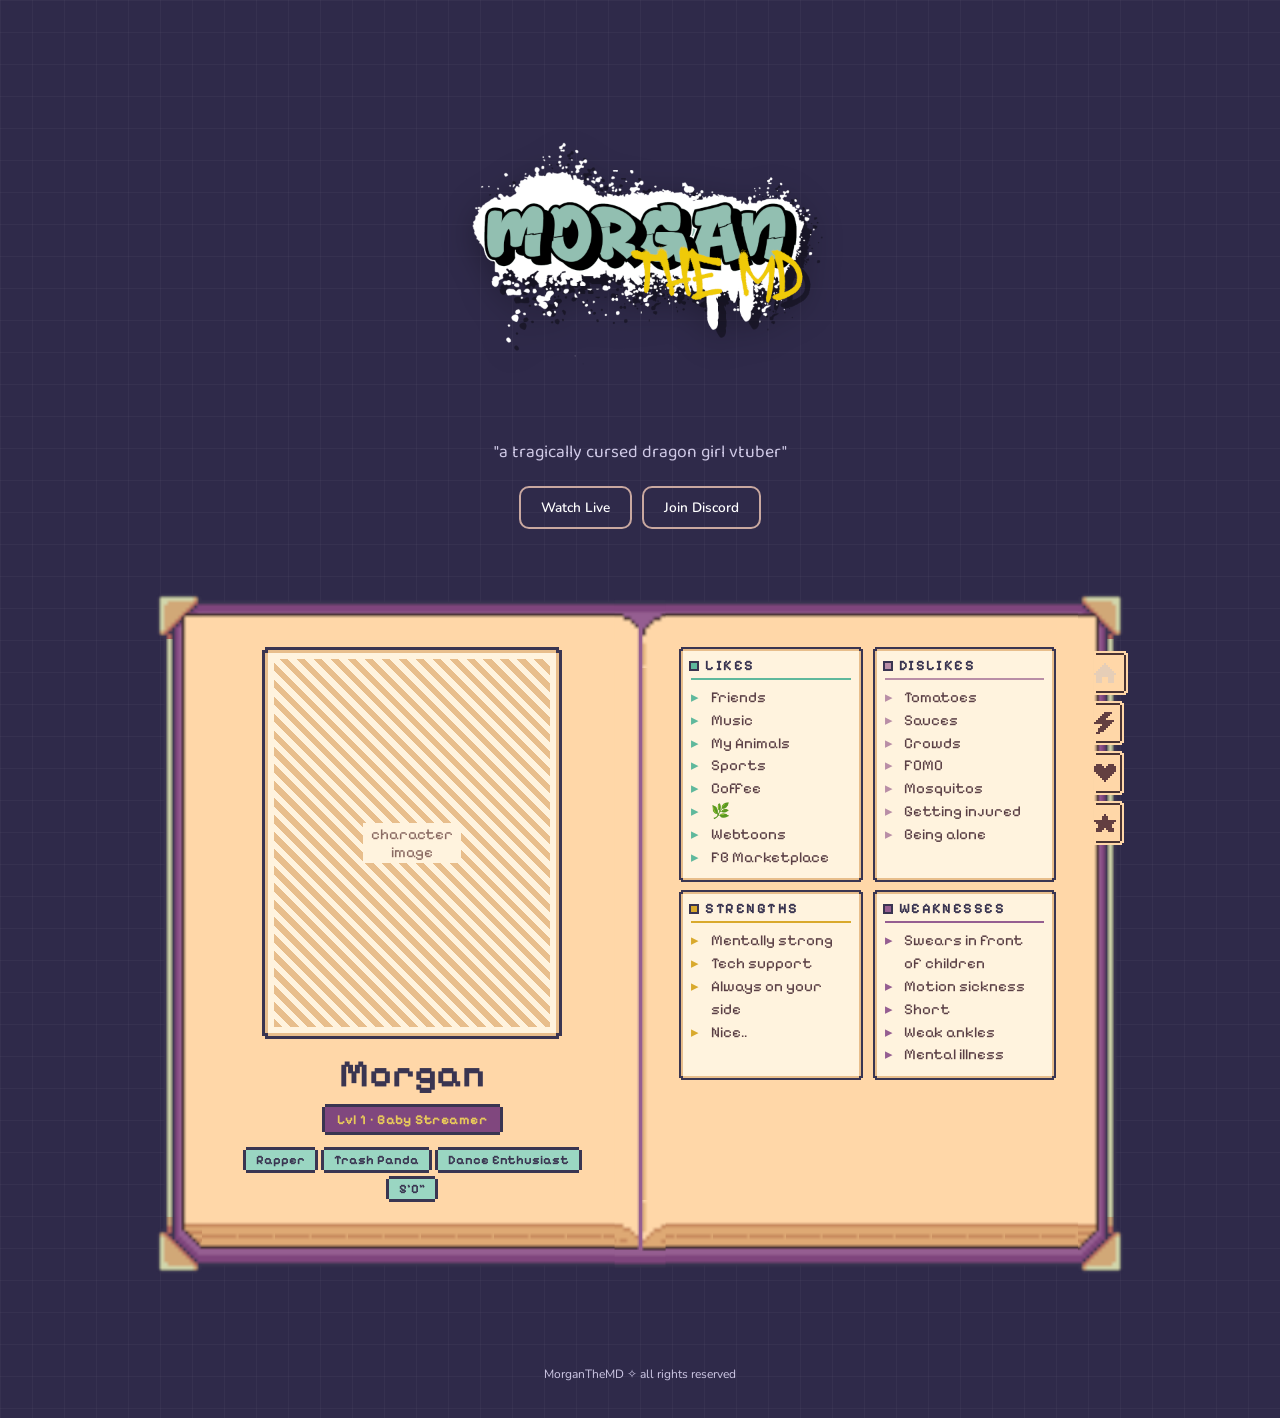
<file: index.html>
<!DOCTYPE html>
<html lang="en">
<head>
  <meta charset="UTF-8" />
  <meta name="viewport" content="width=device-width, initial-scale=1.0" />
  <title>morganthemd</title>
  <meta name="description" content="Landing Page for Twitch Channel" />

  <!-- Open Graph -->
  <meta property="og:title" content="morganthemd" />
  <meta property="og:description" content="Landing Page for Twitch Channel" />
  <meta property="og:type" content="website" />
  <meta property="og:url" content="https://morganthemd.netlify.app" />
  <meta property="og:image" content="assets/card.jpg" />
  <meta name="twitter:card" content="summary_large_image" />

  <link rel="icon" href="assets/favicon.png" />
  <link rel="preconnect" href="https://fonts.googleapis.com">
  <link rel="preconnect" href="https://fonts.gstatic.com" crossorigin>
  <link href="https://fonts.googleapis.com/css2?family=Baloo+2:wght@500;700&family=Nunito:wght@400;600&family=Pixelify+Sans:wght@400;500;700&display=swap" rel="stylesheet">
  <link rel="stylesheet" href="styles.css" />
  <link rel="stylesheet" href="journal.css" />
</head>
<body>

  <main class="page">

    <!-- HERO -->
    <section class="section hero">
      <img class="hero__logo" src="assets/journal/logo.png" alt="Morgan the MD logo" />
      <p class="hero__tagline">"a tragically cursed dragon girl vtuber"</p>
      <div class="button-row">
        <a class="btn btn--outline" href="https://www.twitch.tv/morganthemd" target="_blank" rel="noopener">Watch Live</a>
        <a class="btn btn--outline" href="https://discord.gg/YOUR_INVITE_CODE" target="_blank" rel="noopener">Join Discord</a>
      </div>
    </section>

  </main>

  <!-- JOURNAL: open-book tabs (needs journal.css + journal.js) -->
  <section class="journal" aria-label="Morgan's character journal">


    <div class="journal__book">

      <!-- Vertical marker tabs on the right edge, top to bottom as in your mockup.
           Each tab's icon comes from data-icon (see styles.css); change a tab's icon
           by editing that one attribute. -->
      <div class="journal__tabs" role="tablist" aria-orientation="vertical" aria-label="Journal sections">
        <button class="journal__tab" role="tab" id="tab-about-btn"    aria-selected="true"  aria-controls="tab-about"    tabindex="0"  aria-label="About Me"     data-icon="home"><span class="journal__tab-icon" aria-hidden="true"></span><span class="journal__tab-tip" aria-hidden="true">About Me</span></button>
        <button class="journal__tab" role="tab" id="tab-calendar-btn" aria-selected="false" aria-controls="tab-calendar" tabindex="-1" aria-label="Calendar"     data-icon="bolt"><span class="journal__tab-icon" aria-hidden="true"></span><span class="journal__tab-tip" aria-hidden="true">Calendar</span></button>
        <button class="journal__tab" role="tab" id="tab-friends-btn"  aria-selected="false" aria-controls="tab-friends"  tabindex="-1" aria-label="Friends"      data-icon="heart"><span class="journal__tab-icon" aria-hidden="true"></span><span class="journal__tab-tip" aria-hidden="true">Friends</span></button>
        <button class="journal__tab" role="tab" id="tab-goals-btn"    aria-selected="false" aria-controls="tab-goals"    tabindex="-1" aria-label="Stream Goals" data-icon="star"><span class="journal__tab-icon" aria-hidden="true"></span><span class="journal__tab-tip" aria-hidden="true">Stream Goals</span></button>
      </div>
      <!-- Binding down the middle; hidden on narrow screens where the book becomes one page -->
      <div class="journal__spine" aria-hidden="true"></div>

      <!-- ABOUT ME: left page = character, right page = stats -->
      <div class="journal__panel" role="tabpanel" id="tab-about" aria-labelledby="tab-about-btn">
        <div class="journal__spread">

          <div class="journal__page journal__page--left">
            <!-- Replace the placeholder div with:
                 <img src="assets/morgan-character.png" alt="Morgan, character portrait" /> -->
            <figure class="journal__portrait">
              <div class="journal__portrait-placeholder" role="img" aria-label="Character image placeholder">
                <span>character<br>image</span>
              </div>
            </figure>

            <header class="journal__identity">
              <h2 class="journal__name">Morgan</h2>
              <p class="journal__level">Lvl 1 · Baby Streamer</p>
              <ul class="journal__chips">
                <li>Rapper</li>
                <li>Trash Panda</li>
                <li>Dance Enthusiast</li>
                <li>5'0"</li>
              </ul>
            </header>
          </div>

          <div class="journal__page journal__page--right">
            <div class="journal__stats">
              <section class="journal__stat journal__stat--likes">
                <h3>Likes</h3>
                <ul>
                  <li>Friends</li>
                  <li>Music</li>
                  <li>My Animals</li>
                  <li>Sports</li>
                  <li>Coffee</li>
                  <li>🌿</li>
                  <li>Webtoons</li>
                  <li>FB Marketplace</li>
                </ul>
              </section>

              <section class="journal__stat journal__stat--dislikes">
                <h3>Dislikes</h3>
                <ul>
                  <li>Tomatoes</li>
                  <li>Sauces</li>
                  <li>Crowds</li>
                  <li>FOMO</li>
                  <li>Mosquitos</li>
                  <li>Getting injured</li>
                  <li>Being alone</li>
                </ul>
              </section>

              <section class="journal__stat journal__stat--strengths">
                <h3>Strengths</h3>
                <ul>
                  <li>Mentally strong</li>
                  <li>Tech support</li>
                  <li>Always on your side</li>
                  <li>Nice..</li>
                </ul>
              </section>

              <section class="journal__stat journal__stat--weaknesses">
                <h3>Weaknesses</h3>
                <ul>
                  <li>Swears in front of children</li>
                  <li>Motion sickness</li>
                  <li>Short</li>
                  <li>Weak ankles</li>
                  <li>Mental illness</li>
                </ul>
              </section>
            </div>
          </div>

        </div>
      </div>

      <!-- FRIENDS: four locked slots, two per page -->
      <div class="journal__panel" role="tabpanel" id="tab-friends" aria-labelledby="tab-friends-btn" hidden>
        <div class="journal__spread">
          <div class="journal__page journal__page--left">
            <h2 class="journal__title">Friends</h2>
            <div class="journal__friends">
              <article class="journal__friend">
                <div class="journal__friend-silhouette" aria-hidden="true">?</div>
                <h3>???</h3>
                <p class="journal__friend-desc"></p>
              </article>
              <article class="journal__friend">
                <div class="journal__friend-silhouette" aria-hidden="true">?</div>
                <h3>???</h3>
                <p class="journal__friend-desc"></p>
              </article>
            </div>
          </div>
          <div class="journal__page journal__page--right journal__page--offset">
            <div class="journal__friends">
              <article class="journal__friend">
                <div class="journal__friend-silhouette" aria-hidden="true">?</div>
                <h3>???</h3>
                <p class="journal__friend-desc"></p>
              </article>
              <article class="journal__friend">
                <div class="journal__friend-silhouette" aria-hidden="true">?</div>
                <h3>???</h3>
                <p class="journal__friend-desc"></p>
              </article>
            </div>
          </div>
        </div>
      </div>

      <!-- CALENDAR: placeholder -->
      <div class="journal__panel" role="tabpanel" id="tab-calendar" aria-labelledby="tab-calendar-btn" hidden>
        <div class="journal__spread">
          <div class="journal__page journal__page--left">
            <h2 class="journal__title">Calendar</h2>
            <p class="journal__note">Upcoming stream events will go here.</p>
          </div>
          <div class="journal__page journal__page--right journal__page--offset">
            <p class="journal__note">Event details / month view.</p>
          </div>
        </div>
      </div>

      <!-- STREAM GOALS: placeholder -->
      <div class="journal__panel" role="tabpanel" id="tab-goals" aria-labelledby="tab-goals-btn" hidden>
        <div class="journal__spread">
          <div class="journal__page journal__page--left">
            <h2 class="journal__title">Stream Goals</h2>
            <p class="journal__note">Hand-drawn badges will go here.</p>
          </div>
          <div class="journal__page journal__page--right journal__page--offset">
            <p class="journal__note">Stream highlights will go here.</p>
          </div>
        </div>
      </div>

    </div>
  </section>

  <!-- FOOTER -->
  <footer class="footer">
    <p>MorganTheMD ✧ all rights reserved</p>
  </footer>

  <script src="journal.js" defer></script>

</body>
</html>
</file>
<file: styles.css>
:root {
  --purple-dark: #2f2a4a;
  --purple-mid: #4b3f78;
  --mauve: #c9a8a0;
  --cream: #f0e9db;
  --cream-line: #d8c9a3;
  --text-on-dark: #ffffff;
  --text-on-dark-soft: #cfc9e6;
  --text-on-cream: #5a4f3a;
  --text-on-cream-soft: #8a7a5f;
  --sage: #9ad6c2;
  --mustard: #e8c95a;

  --font-display: 'Baloo 2', sans-serif;
  --font-body: 'Nunito', sans-serif;
}

* { box-sizing: border-box; }

body {
  margin: 0;
  min-height: 100vh;
  background: var(--purple-dark);
  background-image:
    linear-gradient(rgba(255,255,255,0.03) 1px, transparent 1px),
    linear-gradient(90deg, rgba(255,255,255,0.03) 1px, transparent 1px);
  background-size: 32px 32px;
  font-family: 'Nunito', sans-serif;
}

.page {
  max-width: 560px;
  margin: 0 auto;
}

.section { padding: 40px 24px; }

/* HERO */
.hero {
  text-align: center;
  padding-top: 56px;
}
.hero__logo {
  max-width: 360px;
  width: 80%;
  margin-bottom: 16px;
  filter: 
    drop-shadow(8px 8px 0 rgba(0,0,0,0.4))
    drop-shadow(0 8px 16px rgba(0,0,0,0.3));
  transition: transform 0.2s ease, filter 0.2s ease;
}

.hero__logo:hover {
  transform: scale(1.05) rotate(-1deg);
  filter:
    drop-shadow(8px 8px 0 rgba(0,0,0,0.4))
    drop-shadow(0 12px 24px rgba(0,0,0,0.4));
}

.hero__tagline {
  font-family: var(--font-display);
  font-size: 1.1rem;
  color: var(--text-on-dark-soft);
  margin: 0 0 20px;
}
.button-row {
  display: flex;
  gap: 10px;
  justify-content: center;
  flex-wrap: wrap;
}
.btn {
  display: inline-block;
  font-family: var(--font-body);
  font-weight: 600;
  font-size: 0.85rem;
  padding: 10px 20px;
  border-radius: 10px;
  text-decoration: none;
  color: var(--text-on-dark);
  transition: transform 0.15s ease, background 0.15s ease;
}
.btn--outline {
  border: 2px solid var(--mauve);
}
.btn--outline:hover {
  background: var(--mauve);
  color: var(--purple-dark);
  transform: translateY(-1px);
}

/* ABOUT */
.about {
  background: var(--cream);
  color: var(--text-on-cream);
  text-align: center;
  border-radius: 20px;
  margin: 0 16px;
  padding: 32px 24px;
}
.about__gif {
  width: 96px;
  height: 96px;
  object-fit: cover;
  border-radius: 50%;
  border: 3px solid var(--mauve);
  margin-bottom: 14px;
}

.about__text {
  font-family: var(--font-display);
  white-space: nowrap;
  overflow: hidden;
  border-right: 2px solid var(--mauve);
  width: 0;
  margin: 0 auto;
  animation: typing 1.8s steps(38, end) forwards, blink-caret 0.7s step-end 3;
}
@keyframes typing {
  to { width: 38ch; }
}
@keyframes blink-caret {
  50% { border-color: transparent; }
}

/* LINKS */
.links__grid {
  display: grid;
  grid-template-columns: repeat(2, 1fr);
  gap: 12px;
}
.link-card {
  display: block;
  text-align: center;
  padding: 14px 10px;
  border: 2px solid var(--mauve);
  border-radius: 10px;
  text-decoration: none;
  color: var(--text-on-dark);
  font-weight: 600;
  font-size: 0.85rem;
  transition: transform 0.15s ease, background 0.15s ease;
}
.link-card:hover {
  background: var(--mauve);
  color: var(--purple-dark);
  transform: translateY(-1px);
}

/* SCHEDULE */
.schedule {
  background: var(--cream);
  color: var(--text-on-cream);
  border-radius: 20px;
  margin: 0 16px;
  padding: 28px 24px;
  text-align: center;
}
.schedule__heading {
  font-family: var(--font-display);
  font-size: 0.85rem;
  text-transform: uppercase;
  letter-spacing: 0.08em;
  color: var(--text-on-cream-soft);
  margin: 0 0 14px;
}
.schedule__grid {
  display: flex;
  flex-direction: column;
  gap: 8px;
  max-width: 280px;
  margin: 0 auto;
}
.schedule__row {
  display: flex;
  justify-content: space-between;
  font-size: 0.9rem;
  border-bottom: 1px solid var(--cream-line);
  padding-bottom: 8px;
}
.schedule__row:last-child {
  border-bottom: none;
}

/* SUPPORT */
.support {
  text-align: center;
}
.support .btn--outline {
  border-color: var(--mustard);
}
.support .btn--outline:hover {
  background: var(--mustard);
  color: var(--purple-dark);
}

/* FOOTER */
.footer {
  text-align: center;
  padding: 24px;
  font-size: 0.75rem;
  color: var(--text-on-dark-soft);
}

/* MOBILE */
@media (max-width: 420px) {
  .links__grid { grid-template-columns: repeat(2, 1fr); }
  .hero { padding-top: 40px; }
}

/* REDUCED MOTION */
@media (prefers-reduced-motion: reduce) {
  .btn, .link-card { transition: none; }
  .status-card { animation: none; opacity: 1; transform: none; }
  .pip.filled { animation: none; transform: scaleX(1); }
  .about__text { animation: none; color: var(--text-on-cream); }
}

* { box-sizing: border-box; }

/* Wrapper for this section — centers the card with breathing room above/below */
.status-section {
  display: flex;
  align-items: center;
  justify-content: center;
  padding: 60px 20px;
}

/* ---- Card shell with pixel-corner bracket frame ---- */
.status-card {
  position: relative;
  width: min(480px, 100%);
  background: var(--cream);
  border: 3px solid var(--mauve);
  border-radius: 4px;
  padding: 28px 24px 24px;
  opacity: 0;
  transform: translateY(16px);
  animation: card-in 0.5s cubic-bezier(0.2, 0.8, 0.3, 1) forwards;
}

@keyframes card-in {
  to { opacity: 1; transform: translateY(0); }
}

/* Pixel-style corner brackets, drawn with borders for a hard-edged retro look */
.status-card::before,
.status-card::after,
.status-card__br-tr,
.status-card__br-bl {
  content: "";
  position: absolute;
  width: 14px;
  height: 14px;
  border: 3px solid var(--purple-dark);
}
.status-card::before { top: -3px; left: -3px; border-right: none; border-bottom: none; }
.status-card::after   { bottom: -3px; right: -3px; border-left: none; border-top: none; }
.status-card__br-tr  { top: -3px; right: -3px; border-left: none; border-bottom: none; }
.status-card__br-bl  { bottom: -3px; left: -3px; border-right: none; border-top: none; }

/* Level badge clipped to the top-left, like a JRPG status screen */
.level-badge {
  position: absolute;
  top: -16px;
  left: 22px;
  background: var(--purple-dark);
  color: var(--mustard);
  font-family: 'Baloo 2', sans-serif;
  font-weight: 700;
  font-size: 0.75rem;
  letter-spacing: 0.05em;
  padding: 5px 12px;
  border-radius: 4px;
  border: 2px solid var(--mauve);
}

.status-card__header {
  display: flex;
  gap: 18px;
  align-items: center;
  margin-bottom: 18px;
}

/* Portrait window — replace this gradient with a real avatar crop, e.g.:
   background: url('assets/avatar.png') center/cover; */
.portrait {
  width: 84px;
  height: 84px;
  flex-shrink: 0;
  border-radius: 8px;
  border: 2px solid var(--purple-dark);
  background: url('assets/image01.gif') center/cover;
  display: flex;
  align-items: center;
  justify-content: center;
  font-family: 'Baloo 2', sans-serif;
  font-size: 1.6rem;
  color: var(--purple-dark);
  font-weight: 700;
}

.identity__name {
  font-family: 'Baloo 2', sans-serif;
  font-weight: 700;
  font-size: 1.3rem;
  color: var(--purple-dark);
  margin: 0;
}

.identity__class {
  font-size: 0.8rem;
  color: var(--text-on-cream-soft);
  margin: 2px 0 0;
  font-weight: 600;
  letter-spacing: 0.02em;
}

.divider {
  border: none;
  border-top: 1px solid var(--cream-line);
  margin: 0 0 18px;
}

/* ---- Stat rows with segmented pip bars ---- */
.stat-row {
  display: grid;
  grid-template-columns: 96px 1fr;
  align-items: center;
  gap: 10px;
  margin-bottom: 12px;
}

.stat-row__label {
  font-size: 0.7rem;
  font-weight: 700;
  letter-spacing: 0.04em;
  color: var(--text-on-cream);
}

.pip-bar {
  display: flex;
  gap: 3px;
}

.pip {
  flex: 1;
  height: 12px;
  background: var(--cream-line);
  border-radius: 2px;
  transform: scaleX(0);
  transform-origin: left;
}

.pip.filled {
  background: var(--pip-color, var(--sage));
  animation: pip-fill 0.15s ease-out forwards;
  animation-delay: var(--pip-delay, 0s);
}

@keyframes pip-fill {
  to { transform: scaleX(1); }
}

/* Each stat row gets its own pip color — add more nth-child rules if you add rows */
.stat-row:nth-child(1) .pip.filled { --pip-color: var(--sage); }
.stat-row:nth-child(2) .pip.filled { --pip-color: var(--mustard); }
.stat-row:nth-child(3) .pip.filled { --pip-color: var(--mauve); }
.stat-row:nth-child(4) .pip.filled { --pip-color: #b98ea6; }

.flavor-text {
  margin: 18px 0 0;
  padding-top: 14px;
  border-top: 1px solid var(--cream-line);
  font-size: 0.85rem;
  font-style: italic;
  color: var(--text-on-cream-soft);
  text-align: center;
}

@media (max-width: 380px) {
  .stat-row { grid-template-columns: 78px 1fr; }
  .stat-row__label { font-size: 0.62rem; }
}
</file>
<file: journal.css>
/* journal.css -- open-book journal section (vertical marker tabs).
   Link it AFTER styles.css:  <link rel="stylesheet" href="journal.css" /> */

/* Everything here is scoped to .journal / .journal__* so it cannot collide with the site's CSS. */
.journal, .journal * { box-sizing: border-box; }

.journal {
  --purple-dark: #2f2a4a;
  --cover: #80477e;            /* sampled from the template's cover */
  --cover-hi: #955e91;
  --page: #ffd7a8;             /* the template's page color */
  --page-line: #e8be8c;
  --card-fill: #fff3de;
  --outline: #3a3551;
  --body-text: #5a3f45;
  --body-soft: #8a6a62;
  --cream: #f0e9db;
  --sage: #9ad6c2;
  --mustard: #e8c95a;
  --rose: #b98ea6;
  --mauve: #c9a8a0;

  --font-pixel: 'Pixelify Sans', 'Courier New', monospace;

  /* --k scales the book frame art (1 = the template's native size).
     Frame slices are 80/80/100/80 px in the source image. The template's own
     pixel grid is ~3.46px per art pixel, so k = 0.578 makes one art pixel
     exactly 2px on screen -- the same grid the marker sprite uses (--tpx). */
  --k: 0.578;
  --frame-t: calc(80px * var(--k));
  --frame-r: calc(80px * var(--k));
  --frame-b: calc(100px * var(--k));
  --frame-l: calc(80px * var(--k));
  --side-band: calc(53px * var(--k));   /* width of the cover band on the left/right edge */
  --spine-w: calc(88px * var(--k));

  /* One "art pixel" for the small sprites (tabs, cards). The template's own
     pixels come out at ~3.5px on screen at --k 0.5, so 3px sits well with it. */
  --px: 3px;
  --cpx: 2px;
  --tpx: 2px;                      /* one art pixel of the marker sprite (20x15 source) */

  max-width: 1000px;
  margin: 0 auto;
  padding: 24px 16px 56px;   /* also leaves room for the tabs that stick out past the cover */
  font-family: var(--font-pixel);
  color: var(--body-text);
}

/* ---- Tabs: your Marker01a, rotated to stick out of the right edge ----
   marker-right.png is the pack's tallest marker frame turned 90deg clockwise (15x20).
   Its slices, top/right/bottom/left = 3/3/3/1: the 1px left edge is the peach lip that
   merges into the page. Thickness animates with the pack's own bounce pattern
   (idle I, I-1, S+1, S). Idle = 15 rows (as drawn in your mockup), selected = 17. */
.journal__tabs {
  position: absolute;
  z-index: 3;                    /* above the spine and page content */
  top: calc(6 * var(--tpx));
  /* lip lands on the flat page edge: past the padding box by (frame - side-band) */
  left: calc(100% + var(--frame-r) - var(--side-band));
  display: flex;
  flex-direction: column;
  align-items: flex-start;       /* every tab is anchored to the page edge */
  gap: calc(3 * var(--tpx));
}

.journal__tab {
  position: relative;
  box-sizing: border-box;
  display: flex;
  align-items: center;
  justify-content: flex-start;
  width: calc(15 * var(--tpx));                       /* idle */
  height: calc(22 * var(--tpx));
  padding: 0;
  background: none;
  border-style: solid;
  border-width: calc(3 * var(--tpx)) calc(3 * var(--tpx)) calc(3 * var(--tpx)) var(--tpx);
  border-image: url('assets/journal/marker-right.png') 3 3 3 1 fill / calc(3 * var(--tpx)) calc(3 * var(--tpx)) calc(3 * var(--tpx)) var(--tpx) stretch;
  image-rendering: pixelated;
  cursor: pointer;
}

.journal__tab[aria-selected="true"] {
  width: calc(17 * var(--tpx));                       /* selected */
}

.journal__tab[aria-selected="false"]:hover {
  width: calc(16 * var(--tpx));                       /* peeks out one row */
}

.journal__tab:focus-visible {
  outline: var(--tpx) solid var(--mustard);
  outline-offset: 2px;
}

/* Icons: plain pixel PNGs (dark = idle, pale = current, both sampled from your mockup).
   Regular background images, so they also load when index.html is opened from a folder. */
.journal__tab-icon {
  display: block;
  width: calc(var(--iw) * var(--tpx));
  height: calc(var(--ih) * var(--tpx));
  margin-left: calc(-1 * var(--tpx));                 /* icons start on the lip, as in the mockup */
  background: var(--icon) center / 100% 100% no-repeat;
  image-rendering: pixelated;
}
.journal__tab[aria-selected="true"] .journal__tab-icon { background-image: var(--icon-cur); }

.journal__tab[data-icon="home"]  { --icon: url('assets/journal/icons/home.png');  --icon-cur: url('assets/journal/icons/home-current.png');  --iw: 11; --ih: 10; }
.journal__tab[data-icon="bolt"]  { --icon: url('assets/journal/icons/bolt.png');  --icon-cur: url('assets/journal/icons/bolt-current.png');  --iw: 10; --ih: 11; }
.journal__tab[data-icon="heart"] { --icon: url('assets/journal/icons/heart.png'); --icon-cur: url('assets/journal/icons/heart-current.png'); --iw: 11; --ih: 9;  }
.journal__tab[data-icon="star"]  { --icon: url('assets/journal/icons/star.png');  --icon-cur: url('assets/journal/icons/star-current.png');  --iw: 11; --ih: 9;  }

/* Icon-only tabs get a small label on hover/focus, drawn over the page to the left */
.journal__tab-tip {
  position: absolute;
  top: 50%;
  right: calc(100% + 4 * var(--tpx));
  transform: translateY(-50%);
  white-space: nowrap;
  font-family: var(--font-pixel);
  font-size: 0.8rem;
  font-weight: 700;
  letter-spacing: 0.04em;
  color: var(--cream);
  background: #493333;
  padding: 3px 9px;
  box-shadow:
    0 calc(-1 * var(--tpx)) 0 0 #493333,
    0 var(--tpx) 0 0 #493333,
    calc(-1 * var(--tpx)) 0 0 0 #493333,
    var(--tpx) 0 0 0 #493333;
  opacity: 0;
  pointer-events: none;
}
.journal__tab:hover .journal__tab-tip,
.journal__tab:focus-visible .journal__tab-tip { opacity: 1; }

/* The pack's 4-frame bounce, in rows of thickness (idle 15, selected 17):
   show 15 > 14 > 18 > 17     hide 17 > 18 > 14 > 15
   script.js adds .is-showing / .is-hiding only when the selection changes. */
.journal__tab.is-showing { animation: journal-marker-show 0.28s step-end both; }
.journal__tab.is-hiding  { animation: journal-marker-hide 0.28s step-end both; }

@keyframes journal-marker-show {
  0%   { width: calc(15 * var(--tpx)); }
  25%  { width: calc(14 * var(--tpx)); }
  50%  { width: calc(18 * var(--tpx)); }
  75%  { width: calc(17 * var(--tpx)); }
  100% { width: calc(17 * var(--tpx)); }
}
@keyframes journal-marker-hide {
  0%   { width: calc(17 * var(--tpx)); }
  25%  { width: calc(18 * var(--tpx)); }
  50%  { width: calc(14 * var(--tpx)); }
  75%  { width: calc(15 * var(--tpx)); }
  100% { width: calc(15 * var(--tpx)); }
}

/* ---- The book: 9-slice frame cut from your template ---- */
.journal__book {
  position: relative;
  z-index: 1;
  border-style: solid;
  border-width: var(--frame-t) var(--frame-r) var(--frame-b) var(--frame-l);
  border-image: url('assets/journal/book-frame.png') 80 80 100 80 fill / var(--frame-t) var(--frame-r) var(--frame-b) var(--frame-l) round;
  padding: 0 calc(6 * var(--px)) calc(2 * var(--px));
  min-height: 680px;            /* matches the About Me spread so the book doesn't jump between tabs */
}

/* Binding, built from the template in three pieces. The middle line only fills the
   inner page area; the top and bottom notches overlap the cover band at each end.
   (Keeping the middle out of the border area stops it poking past the cover.) */
.journal__spine {
  position: absolute;
  z-index: 1;
  left: 50%;
  top: 0;
  bottom: 0;
  width: var(--spine-w);
  transform: translateX(-50%);
  pointer-events: none;
  background: url('assets/journal/spine-mid.png') center / 100% auto repeat-y;
}
.journal__spine::before,
.journal__spine::after {
  content: "";
  position: absolute;
  left: 0;
  right: 0;
  height: calc(130px * var(--k));
  background-repeat: no-repeat;
  background-size: 100% 100%;
}
.journal__spine::before { top: calc(-1 * var(--frame-t)); background-image: url('assets/journal/spine-top.png'); }
.journal__spine::after  { bottom: calc(-1 * var(--frame-b)); background-image: url('assets/journal/spine-bottom.png'); }

/* Panels turn in with a stepped, low-frame-rate fade */
.journal__panel:not([hidden]) {
  animation: journal-page-in 0.24s steps(4) both;
}
@keyframes journal-page-in {
  from { opacity: 0; transform: translateY(6px); }
  to   { opacity: 1; transform: translateY(0); }
}

/* ---- Two-page spread ---- */
.journal__spread {
  position: relative;
  z-index: 2;                                   /* content sits above the spine overlay */
  display: grid;
  grid-template-columns: 1fr 1fr;
  column-gap: calc(var(--spine-w) + 28px);      /* clears the binding */
  padding: 8px 4px 12px;
}
.journal__page { min-width: 0; }

.journal__title {
  display: flex;
  align-items: center;
  height: 44px;                                 /* right page uses the same height as an offset */
  font-size: 1.6rem;
  font-weight: 700;
  color: var(--outline);
  margin: 0 0 12px;
}
.journal__page--offset { padding-top: 56px; }            /* 44px title + 12px margin */

.journal__note {
  color: var(--body-soft);
  margin: 0;
}

/* ---- About Me: left page ---- */
.journal__portrait {
  margin: 0 auto 16px;
  max-width: 300px;
  border-style: solid;
  border-width: calc(4 * var(--px));
  border-image: url('assets/journal/card-frame.png') 4 fill / calc(4 * var(--px)) stretch;
  image-rendering: pixelated;
}
.journal__portrait img,
.journal__portrait-placeholder {
  display: block;
  width: 100%;
  aspect-ratio: 3 / 4;
  object-fit: cover;
  image-rendering: auto;         /* smooth art stays smooth; change to pixelated for pixel-art characters */
}
.journal__portrait-placeholder {
  display: flex;
  align-items: center;
  justify-content: center;
  text-align: center;
  font-size: 0.95rem;
  color: var(--body-soft);
  background: repeating-linear-gradient(45deg, var(--page-line) 0 6px, var(--card-fill) 6px 12px);
}
.journal__portrait-placeholder span {
  background: var(--card-fill);
  padding: 2px 8px;
}

.journal__identity { text-align: center; }
.journal__name {
  font-size: 2.4rem;
  font-weight: 700;
  line-height: 1;
  color: var(--outline);
  margin: 0;
}

/* Pixel-notched badge/chips: stepped box-shadows give chopped corners without border-radius */
.journal__level {
  display: inline-block;
  font-size: 0.85rem;
  font-weight: 700;
  letter-spacing: 0.04em;
  color: var(--mustard);
  background: var(--cover);
  padding: 4px 12px;
  margin: 14px var(--px);
  box-shadow:
    0 calc(-1 * var(--px)) 0 0 var(--outline),
    0 var(--px) 0 0 var(--outline),
    calc(-1 * var(--px)) 0 0 0 var(--outline),
    var(--px) 0 0 0 var(--outline);
}

.journal__chips {
  display: flex;
  flex-wrap: wrap;
  justify-content: center;
  gap: calc(3 * var(--px));
  list-style: none;
  padding: 0 var(--px);
  margin: 4px 0 0;
}
.journal__chips li {
  font-size: 0.8rem;
  font-weight: 700;
  color: var(--outline);
  background: var(--sage);
  padding: 2px 10px;
  box-shadow:
    0 calc(-1 * var(--px)) 0 0 var(--outline),
    0 var(--px) 0 0 var(--outline),
    calc(-1 * var(--px)) 0 0 0 var(--outline),
    var(--px) 0 0 0 var(--outline);
}

/* ---- About Me: right page stat cards ---- */
.journal__stats {
  display: grid;
  grid-template-columns: 1fr 1fr;
  gap: 8px 10px;
}
.journal__stat {
  border-style: solid;
  border-width: calc(4 * var(--cpx));
  border-image: url('assets/journal/card-frame.png') 4 fill / calc(4 * var(--cpx)) stretch;
  image-rendering: pixelated;
  padding: 2px 4px 6px;
}
.journal__stat h3 {
  display: flex;
  align-items: center;
  gap: 6px;
  font-size: 0.9rem;
  text-transform: uppercase;
  letter-spacing: 0.1em;
  color: var(--outline);
  margin: 0 0 6px;
  padding-bottom: 4px;
  border-bottom: var(--cpx) solid var(--card-accent, var(--mauve));
}
.journal__stat h3::before {
  content: "";
  width: calc(3 * var(--cpx));
  height: calc(3 * var(--cpx));
  background: var(--card-accent, var(--mauve));
  box-shadow: 0 0 0 var(--cpx) var(--outline);
  margin-right: 2px;
}
.journal__stat ul {
  list-style: none;
  padding: 0;
  margin: 0;
  font-size: 0.95rem;
  line-height: 1.5;
}
.journal__stat li {
  padding-left: 1.3em;      /* hanging indent so wrapped lines align under the text */
  text-indent: -1.3em;
}
.journal__stat li::before {
  content: "▸";
  display: inline-block;
  width: 1.3em;
  text-indent: 0;
  color: var(--card-accent, var(--mauve));
}
.journal__stat--likes      { --card-accent: #5fb89c; }
.journal__stat--dislikes   { --card-accent: var(--rose); }
.journal__stat--strengths  { --card-accent: #d9a92c; }
.journal__stat--weaknesses { --card-accent: var(--cover-hi); }

/* ---- Friends: locked slots, two per page ---- */
.journal__friends {
  display: grid;
  grid-template-columns: repeat(2, 1fr);
  gap: 10px;
}
.journal__friend {
  text-align: center;
  border-style: solid;
  border-width: calc(4 * var(--cpx));
  border-image: url('assets/journal/card-frame.png') 4 fill / calc(4 * var(--cpx)) stretch;
  image-rendering: pixelated;
  padding: 4px 4px 8px;
}
.journal__friend-silhouette {
  aspect-ratio: 1;
  background: var(--outline);
  opacity: 0.55;
  color: var(--cream);
  font-size: 2.4rem;
  font-weight: 700;
  display: flex;
  align-items: center;
  justify-content: center;
  margin-bottom: 8px;
}
.journal__friend h3 {
  font-size: 1rem;
  color: var(--body-soft);
  margin: 0 0 4px;
}
.journal__friend-desc {
  min-height: 3em;
  margin: 0;
  font-size: 0.85rem;
  color: var(--body-soft);
}

/* ---- Narrow screens: the open book becomes a single page ---- */
@media (max-width: 760px) {
  .journal { --k: 0.4; --px: 2px; --cpx: 2px; }

  .journal__spine { display: none; }
  .journal__book { padding: 0 calc(3 * var(--px)) var(--px); min-height: 0; }
  .journal__spread { grid-template-columns: 1fr; row-gap: 20px; padding: 4px 0 8px; }
  .journal__page--offset { padding-top: 0; }

  /* dashed "fold" between what used to be the two pages */
  .journal__page--right { border-top: 2px dashed var(--page-line); padding-top: 20px; }

  .journal__portrait { max-width: 220px; }
  .journal__stats { grid-template-columns: 1fr; }
}

/* ---- Reduced motion ---- */
@media (prefers-reduced-motion: reduce) {
  .journal__panel:not([hidden]) { animation: none; }
  .journal__tab.is-showing,
  .journal__tab.is-hiding { animation: none; }
}
</file>
